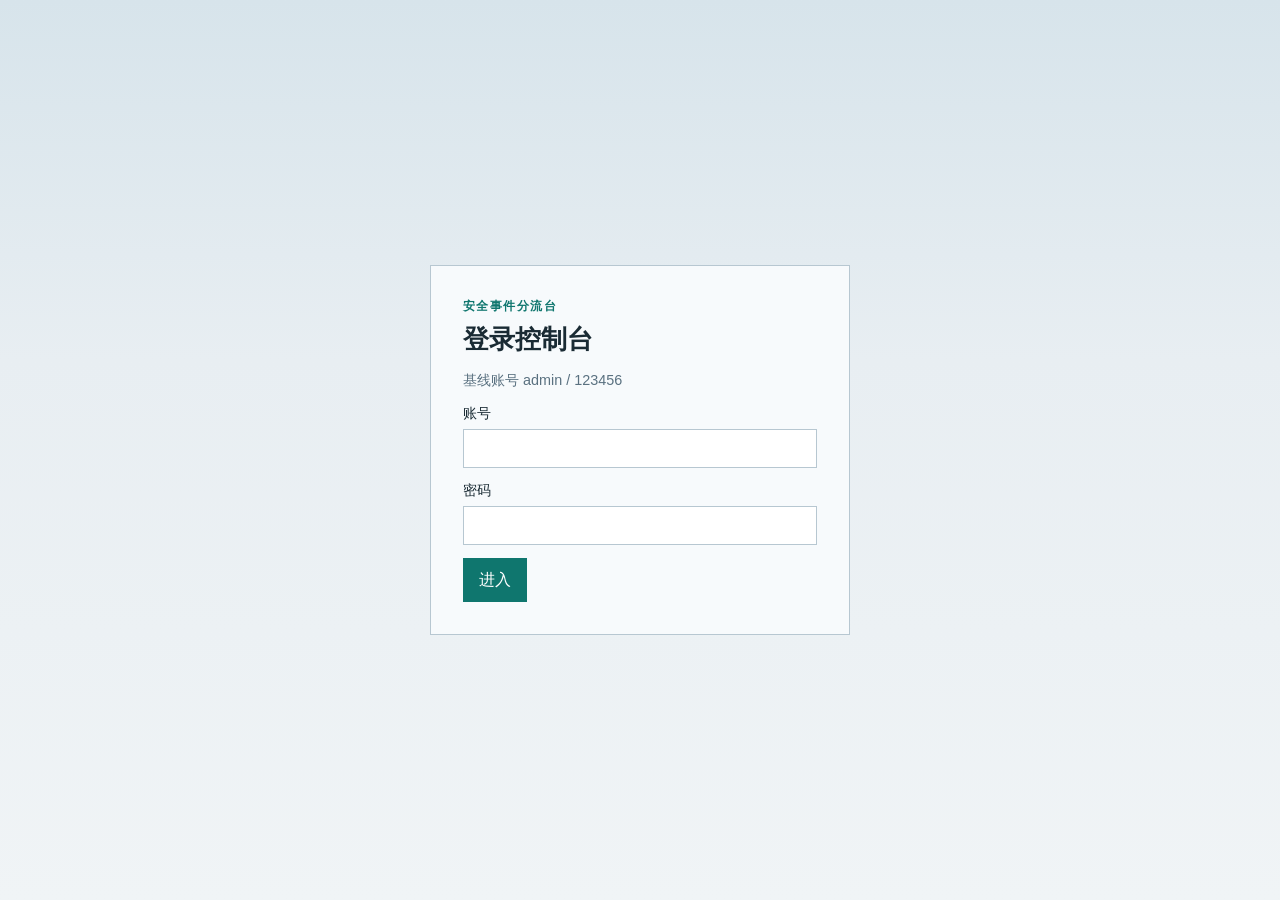
<file: static/login.html>
<!DOCTYPE html>
<html lang="zh-CN">
<head>
  <meta charset="UTF-8" />
  <meta name="viewport" content="width=device-width, initial-scale=1" />
  <title>安全事件分流台 · 登录</title>
  <link rel="stylesheet" href="/static/css/sec.css" />
</head>
<body class="login-body">
  <main class="login-panel">
    <p class="brand">安全事件分流台</p>
    <h1>登录控制台</h1>
    <p class="hint">基线账号 admin / 123456</p>
    <form id="login-form">
      <label>账号<input name="username" autocomplete="username" required /></label>
      <label>密码<input name="password" type="password" autocomplete="current-password" required /></label>
      <button type="submit">进入</button>
      <p id="err" class="err" hidden></p>
    </form>
  </main>
  <script>
    document.getElementById("login-form").addEventListener("submit", async (e) => {
      e.preventDefault();
      const fd = new FormData(e.target);
      const res = await fetch("/api/login", {
        method: "POST",
        headers: { "Content-Type": "application/json" },
        body: JSON.stringify({
          username: fd.get("username"),
          password: fd.get("password"),
        }),
      });
      const data = await res.json();
      if (!res.ok) {
        const err = document.getElementById("err");
        err.hidden = false;
        err.textContent = data.error || "登录失败";
        return;
      }
      location.href = "/app/";
    });
  </script>
</body>
</html>
</file>
<file: static/css/sec.css>
:root {
  --bg: #e8eef2;
  --panel: #f7fafc;
  --ink: #1a2b34;
  --muted: #5a7180;
  --line: #b7c7d1;
  --accent: #0f766e;
  --accent-soft: #ccfbf1;
  --danger: #b42318;
  --warn: #b54708;
  --review: #1d4ed8;
  --font: "IBM Plex Sans", "Segoe UI", sans-serif;
  --mono: "IBM Plex Mono", Consolas, monospace;
}

* { box-sizing: border-box; }
body {
  margin: 0;
  min-height: 100vh;
  font-family: var(--font);
  color: var(--ink);
  background:
    linear-gradient(180deg, #d7e4eb 0%, var(--bg) 40%, #f0f4f6 100%);
}

.login-body {
  display: grid;
  place-items: center;
}
.login-panel {
  width: min(420px, 92vw);
  padding: 2rem;
  background: var(--panel);
  border: 1px solid var(--line);
}
.brand {
  margin: 0;
  letter-spacing: 0.12em;
  text-transform: uppercase;
  font-size: 0.75rem;
  color: var(--accent);
  font-weight: 700;
}
.login-panel h1 {
  margin: 0.4rem 0 0.2rem;
  font-size: 1.6rem;
}
.hint, .muted { color: var(--muted); font-size: 0.9rem; }
.small { font-size: 0.8rem; }
label {
  display: grid;
  gap: 0.35rem;
  margin: 0.85rem 0;
  font-size: 0.9rem;
}
input, select {
  padding: 0.65rem 0.75rem;
  border: 1px solid var(--line);
  background: #fff;
  font: inherit;
}
button {
  border: 0;
  background: var(--accent);
  color: #fff;
  padding: 0.7rem 1rem;
  font: inherit;
  cursor: pointer;
}
button:disabled {
  background: var(--line);
  color: var(--muted);
  cursor: not-allowed;
}
.err { color: var(--danger); font-weight: 600; }
.ok { color: var(--accent); font-weight: 600; }
.warn-text { color: var(--warn); font-weight: 600; }

.shell {
  max-width: 1280px;
  margin: 0 auto;
  padding: 1.25rem 1rem 2.5rem;
}
.topbar {
  display: flex;
  justify-content: space-between;
  align-items: end;
  gap: 1rem;
  border-bottom: 2px solid var(--ink);
  padding-bottom: 0.75rem;
  margin-bottom: 1.25rem;
}
.topbar h1 {
  margin: 0.2rem 0 0;
  font-size: 1.55rem;
}
.stack { display: grid; gap: 0.15rem; }

/* 横排台账指标 */
.stat-strip {
  display: grid;
  grid-template-columns: repeat(5, minmax(0, 1fr));
  gap: 0.75rem;
  margin-bottom: 1.25rem;
}
@media (max-width: 980px) {
  .stat-strip { grid-template-columns: repeat(2, 1fr); }
}
.stat {
  background: var(--panel);
  border: 1px solid var(--line);
  border-top: 3px solid var(--accent);
  padding: 0.75rem 0.9rem;
}
.stat-label {
  margin: 0;
  color: var(--muted);
  font-size: 0.78rem;
  letter-spacing: 0.06em;
}
.stat-value {
  margin: 0.25rem 0;
  font-size: 1.5rem;
  font-weight: 700;
  font-family: var(--mono);
}
.stat-sub { margin: 0; font-size: 0.75rem; color: var(--muted); }
.stat-warn { border-top-color: var(--warn); }
.stat-warn .stat-value { color: var(--warn); font-size: 1.05rem; }
.stat-review { border-top-color: var(--review); }
.stat-review .stat-value { color: var(--review); }
.stat-closed { border-top-color: var(--muted); }
.stat-closed .stat-value { color: var(--muted); }

.grid {
  display: grid;
  grid-template-columns: 1.15fr 0.85fr;
  gap: 1rem;
}
@media (max-width: 980px) {
  .grid { grid-template-columns: 1fr; }
}
.col { display: grid; gap: 1rem; align-content: start; }

.panel {
  background: var(--panel);
  border: 1px solid var(--line);
  padding: 0.9rem 1rem 1.1rem;
}
.panel h2 {
  margin: 0 0 0.75rem;
  font-size: 1rem;
  letter-spacing: 0.04em;
}
.panel h3 {
  margin: 0.6rem 0 0.35rem;
  font-size: 0.88rem;
  color: var(--accent);
}
.count-badge {
  display: inline-block;
  min-width: 1.6rem;
  padding: 0.1rem 0.45rem;
  background: var(--accent);
  color: #fff;
  font-family: var(--mono);
  font-size: 0.8rem;
  text-align: center;
}
table {
  width: 100%;
  border-collapse: collapse;
  font-size: 0.92rem;
}
th, td {
  text-align: left;
  padding: 0.55rem 0.35rem;
  border-bottom: 1px solid var(--line);
  vertical-align: top;
}
th {
  color: var(--muted);
  font-weight: 600;
  font-size: 0.8rem;
}
.fp, .fp-input {
  font-family: var(--mono);
  font-size: 0.82rem;
}
.pill {
  display: inline-block;
  padding: 0.15rem 0.45rem;
  border: 1px solid var(--line);
  font-size: 0.78rem;
  margin-left: 0.25rem;
}
.pill.high { border-color: var(--danger); color: var(--danger); }
.pill.mid { border-color: var(--warn); color: var(--warn); }
.pill.lost {
  border-color: var(--danger);
  color: #fff;
  background: var(--danger);
}
.pill.no-sev { border-color: var(--muted); color: var(--muted); }
.pill.handling { border-color: var(--accent); color: var(--accent); }
.pill.review { border-color: var(--review); color: var(--review); }
.pill.closed { border-color: var(--muted); color: var(--muted); }
.pill.mode-merge { border-color: var(--accent); background: var(--accent-soft); color: var(--accent); }
.pill.mode-chain { border-color: #7c3aed; color: #7c3aed; }
.strong { font-weight: 700; }
.statement {
  background: #fff;
  border: 1px solid var(--line);
  padding: 0.5rem 0.6rem;
  line-height: 1.5;
}
.empty { color: var(--muted); padding: 1rem 0; }
.linkish {
  background: transparent;
  color: var(--accent);
  padding: 0;
  text-decoration: underline;
}

/* 表单 */
.form-row { display: flex; gap: 1.25rem; margin: 0.5rem 0; }
.rule-option {
  display: flex;
  align-items: center;
  gap: 0.4rem;
  margin: 0;
  font-weight: 600;
}
.rule-option input { width: auto; }
.form-grid {
  display: grid;
  grid-template-columns: 1fr 1fr 1fr;
  gap: 0.75rem;
}
.form-grid label { margin: 0.25rem 0; }
@media (max-width: 720px) {
  .form-grid { grid-template-columns: 1fr; }
}

/* kv 详情 */
.kv {
  display: grid;
  grid-template-columns: 7rem 1fr;
  gap: 0.45rem 0.75rem;
  margin: 0;
}
.kv dt { color: var(--muted); }
.kv dd { margin: 0; }
.sub-detail {
  margin-top: 0.75rem;
  padding: 0.75rem;
  border: 1px dashed var(--line);
  background: #fff;
}

/* 处置单卡片 */
.ticket {
  border: 1px solid var(--line);
  background: #fff;
  margin-bottom: 0.75rem;
}
.ticket.review { border-left: 4px solid var(--review); }
.ticket.closed { border-left: 4px solid var(--muted); opacity: 0.92; }
.ticket-head {
  display: flex;
  justify-content: space-between;
  align-items: center;
  gap: 0.75rem;
  padding: 0.65rem 0.75rem;
  cursor: pointer;
  flex-wrap: wrap;
}
.ticket-head:hover { background: var(--accent-soft); }
.ticket-body {
  padding: 0.25rem 0.75rem 0.85rem;
  border-top: 1px solid var(--line);
}
.member-list, .chain-list, .claim-log {
  margin: 0.35rem 0;
  padding-left: 1.2rem;
  font-size: 0.88rem;
  line-height: 1.8;
}
.chain-list li.current {
  font-weight: 700;
  color: var(--accent);
}
.chain-box {
  background: var(--panel);
  border: 1px solid var(--line);
  padding: 0.4rem 0.75rem 0.65rem;
  margin-top: 0.5rem;
}
.contention-box {
  margin-top: 0.5rem;
  border: 1px solid var(--danger);
  background: #fef3f2;
  padding: 0.35rem 0.75rem 0.55rem;
}
.contention-box ul { margin: 0.25rem 0; padding-left: 1.2rem; font-size: 0.85rem; }
.submit-box {
  margin-top: 0.65rem;
  padding-top: 0.55rem;
  border-top: 1px dashed var(--line);
}
.contention-panel .claim-log li { margin-bottom: 0.35rem; }
</file>
